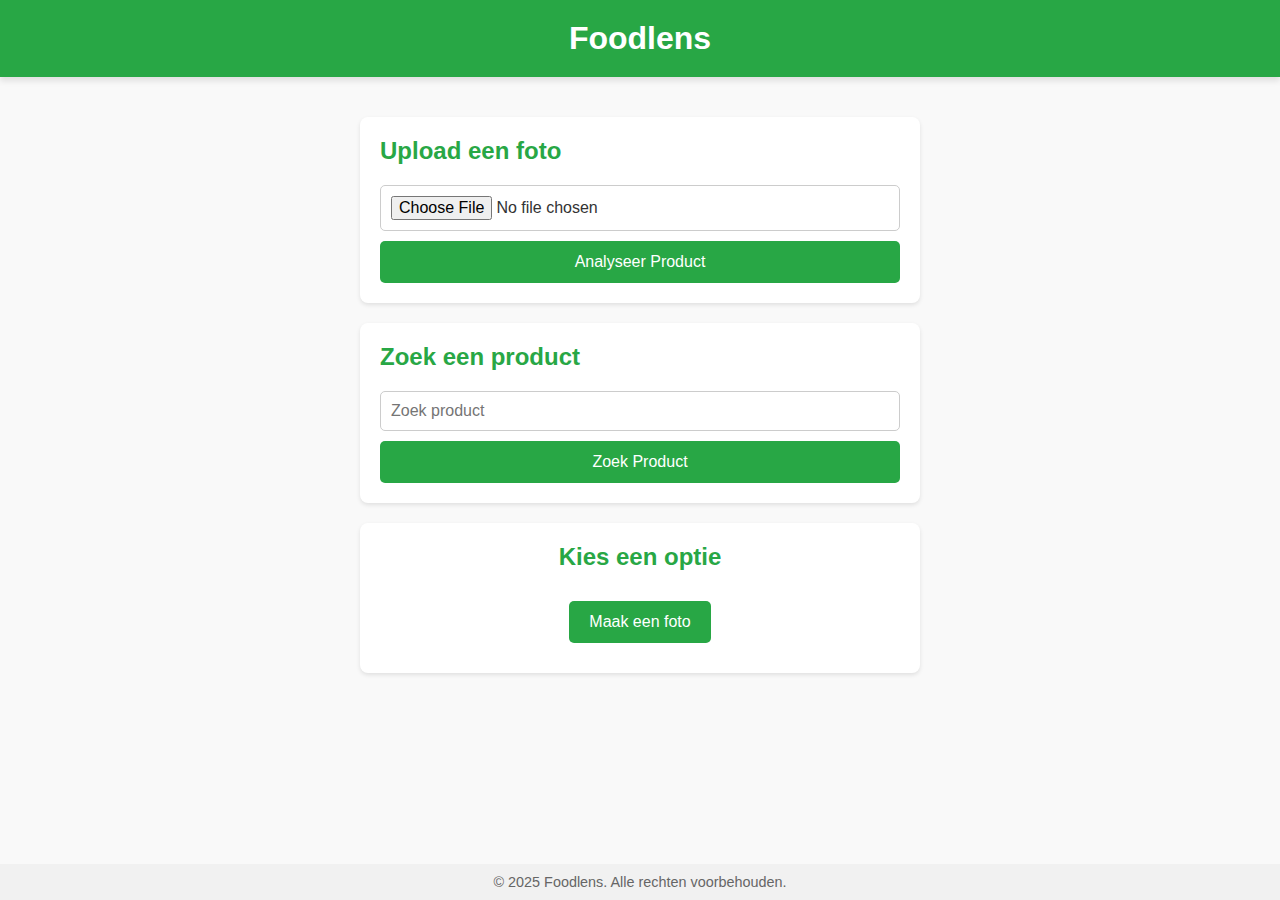
<file: templates/index.html>
<!DOCTYPE html>
<html lang="nl">
<head>
    <meta charset="UTF-8">
    <meta name="viewport" content="width=device-width, initial-scale=1.0">
    <title>Voedingsproduct Scanner</title>
    <style>
        body {
            font-family: Arial, sans-serif;
            background-color: #f9f9f9;
            color: #333;
            margin: 0;
            padding: 0;
            display: flex;
            flex-direction: column;
            align-items: center;
            min-height: 100vh;
        }

        header {
            background-color: #28a745;
            color: white;
            padding: 20px 0;
            width: 100%;
            text-align: center;
            box-shadow: 0 4px 6px rgba(0, 0, 0, 0.1);
        }

        header h1 {
            margin: 0;
            font-size: 2em;
        }

        main {
            max-width: 600px;
            width: 100%;
            padding: 20px;
            box-sizing: border-box;
        }

        .section {
            background: white;
            margin: 20px 0;
            padding: 20px;
            border-radius: 8px;
            box-shadow: 0 2px 4px rgba(0, 0, 0, 0.1);
        }

        .section h2 {
            margin-top: 0;
            font-size: 1.5em;
            color: #28a745;
        }

        .section form {
            display: flex;
            flex-direction: column;
            gap: 10px;
        }

        .section form input[type="file"],
        .section form input[type="text"] {
            padding: 10px;
            border: 1px solid #ccc;
            border-radius: 5px;
            font-size: 1em;
        }

        button {
            padding: 12px 20px;
            background-color: #28a745;
            color: white;
            border: none;
            border-radius: 5px;
            cursor: pointer;
            font-size: 1em;
            transition: background-color 0.3s;
        }

        button:hover {
            background-color: #218838;
        }

        .main-menu {
            text-align: center;
        }

        .main-menu button {
            margin: 10px 5px;
        }

        .camera-section {
            display: none;
            text-align: center;
        }

        .camera-section video {
            border: 2px solid #ccc;
            border-radius: 8px;
            margin-bottom: 10px;
        }

        .camera-controls button {
            margin: 5px;
        }

        footer {
            margin-top: auto;
            background-color: #f1f1f1;
            padding: 10px 0;
            width: 100%;
            text-align: center;
            font-size: 0.9em;
            color: #666;
        }
    </style>
</head>
<body>
    <header>
        <h1>Foodlens</h1>
    </header>

    <main>
        <div class="section upload-form">
            <h2>Upload een foto</h2>
            <form action="/analyze" method="post" enctype="multipart/form-data">
                <input type="file" name="image" accept="image/*" capture="environment" required>
                <button type="submit">Analyseer Product</button>
            </form>
        </div>

        <div class="section manual-input">
            <h2>Zoek een product</h2>
            <form action="/search_barcode" method="post">
                <input type="text" name="barcode" placeholder="Zoek product" required>
                <button type="submit">Zoek Product</button>
            </form>
        </div>

        <div class="main-menu section">
            <h2>Kies een optie</h2>
            <button id="show-camera-btn">Maak een foto</button>
        </div>

        <div class="camera-section section">
            <h2>Maak een foto van een product</h2>
            <video id="video" width="400" height="300" autoplay></video>
            <div class="camera-controls">
                <button id="capture">Foto maken</button>
                <button id="cancel-camera">Annuleren</button>
            </div>
            <canvas id="canvas" width="400" height="300" style="display:none;"></canvas>
        </div>
    </main>

    <footer>
        &copy; 2025 Foodlens. Alle rechten voorbehouden.
    </footer>

    <script>
        const mainMenu = document.querySelector('.main-menu');
        const cameraSection = document.querySelector('.camera-section');
        const video = document.getElementById('video');
        const canvas = document.getElementById('canvas');
        const captureButton = document.getElementById('capture');
        const showCameraBtn = document.getElementById('show-camera-btn');
        const cancelCameraBtn = document.getElementById('cancel-camera');
        let stream = null;

        showCameraBtn.addEventListener('click', () => {
            mainMenu.style.display = 'none';
            cameraSection.style.display = 'block';

            navigator.mediaDevices.getUserMedia({ video: true })
                .then(videoStream => {
                    stream = videoStream;
                    video.srcObject = stream;
                })
                .catch(err => {
                    console.error("Camera error:", err);
                    alert("Kon camera niet activeren");
                    cancelCamera();
                });
        });

        function cancelCamera() {
            if (stream) {
                stream.getTracks().forEach(track => track.stop());
                stream = null;
            }
            video.srcObject = null;
            cameraSection.style.display = 'none';
            mainMenu.style.display = 'block';
        }

        cancelCameraBtn.addEventListener('click', cancelCamera);

        captureButton.addEventListener('click', () => {
            canvas.getContext('2d').drawImage(video, 0, 0, canvas.width, canvas.height);
            canvas.toBlob(blob => {
                const formData = new FormData();
                formData.append('image', blob, 'capture.jpg');
                cancelCamera();

                fetch('/analyze', {
                    method: 'POST',
                    body: formData
                })
                .then(response => response.text())
                .then(html => {
                    document.body.innerHTML = html;
                })
                .catch(error => {
                    console.error('Error:', error);
                    alert('Er is een fout opgetreden bij het analyseren van de foto');
                });
            }, 'image/jpeg');
        });
    </script>
</body>
</html>
</file>
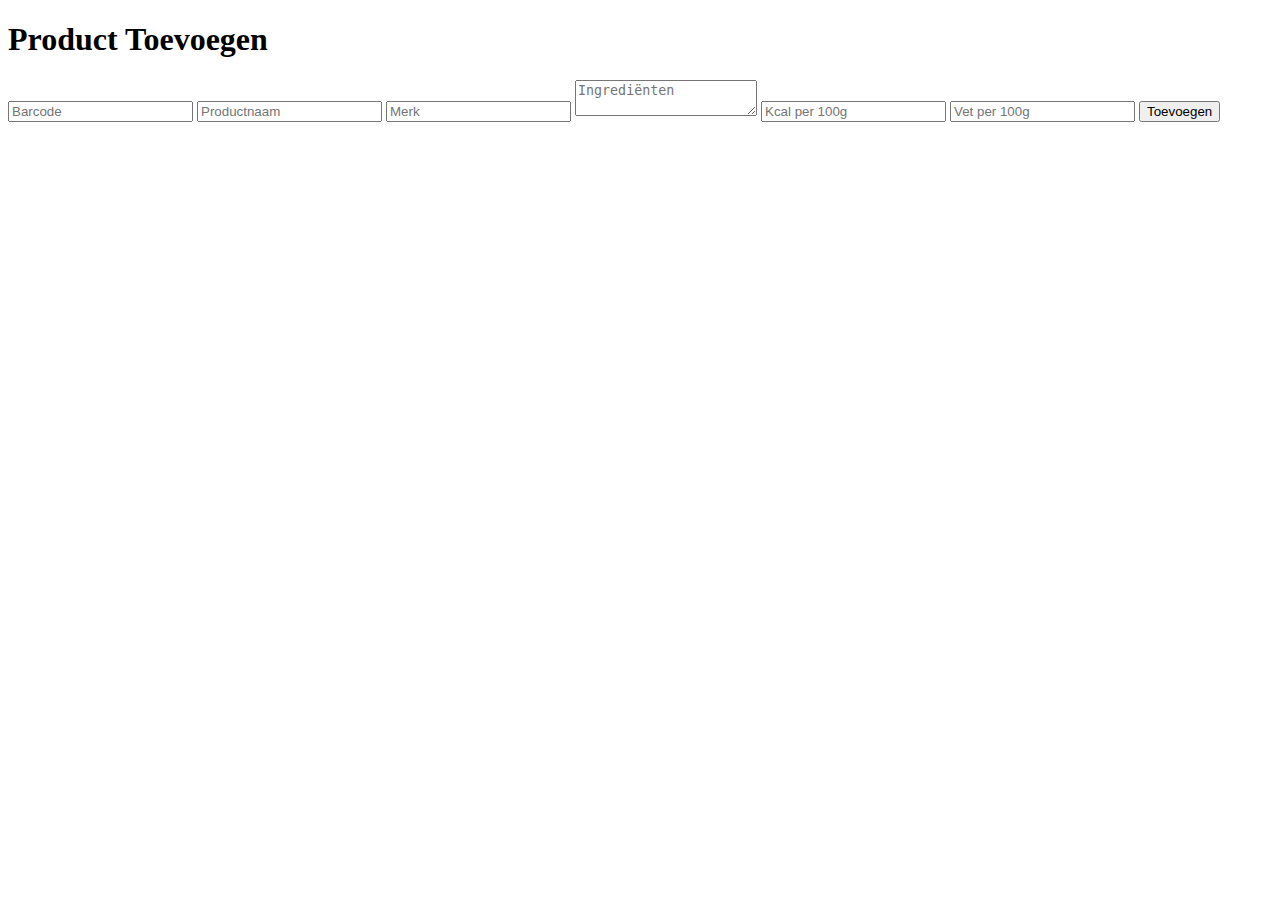
<file: templates/add_product.html>
<!DOCTYPE html>
<html>
<head>
    <title>Product Toevoegen</title>
    <style>
        /* ... styling ... */
    </style>
</head>
<body>
    <h1>Product Toevoegen</h1>
    <form action="/add_product" method="post">
        <input type="text" name="barcode" placeholder="Barcode" required>
        <input type="text" name="name" placeholder="Productnaam" required>
        <input type="text" name="brand" placeholder="Merk">
        <textarea name="ingredients" placeholder="Ingrediënten"></textarea>
        <input type="number" name="energy_kcal" placeholder="Kcal per 100g">
        <input type="number" step="0.1" name="fat_100g" placeholder="Vet per 100g">
        <!-- ... meer velden ... -->
        <button type="submit">Toevoegen</button>
    </form>
</body>
</html>
</file>
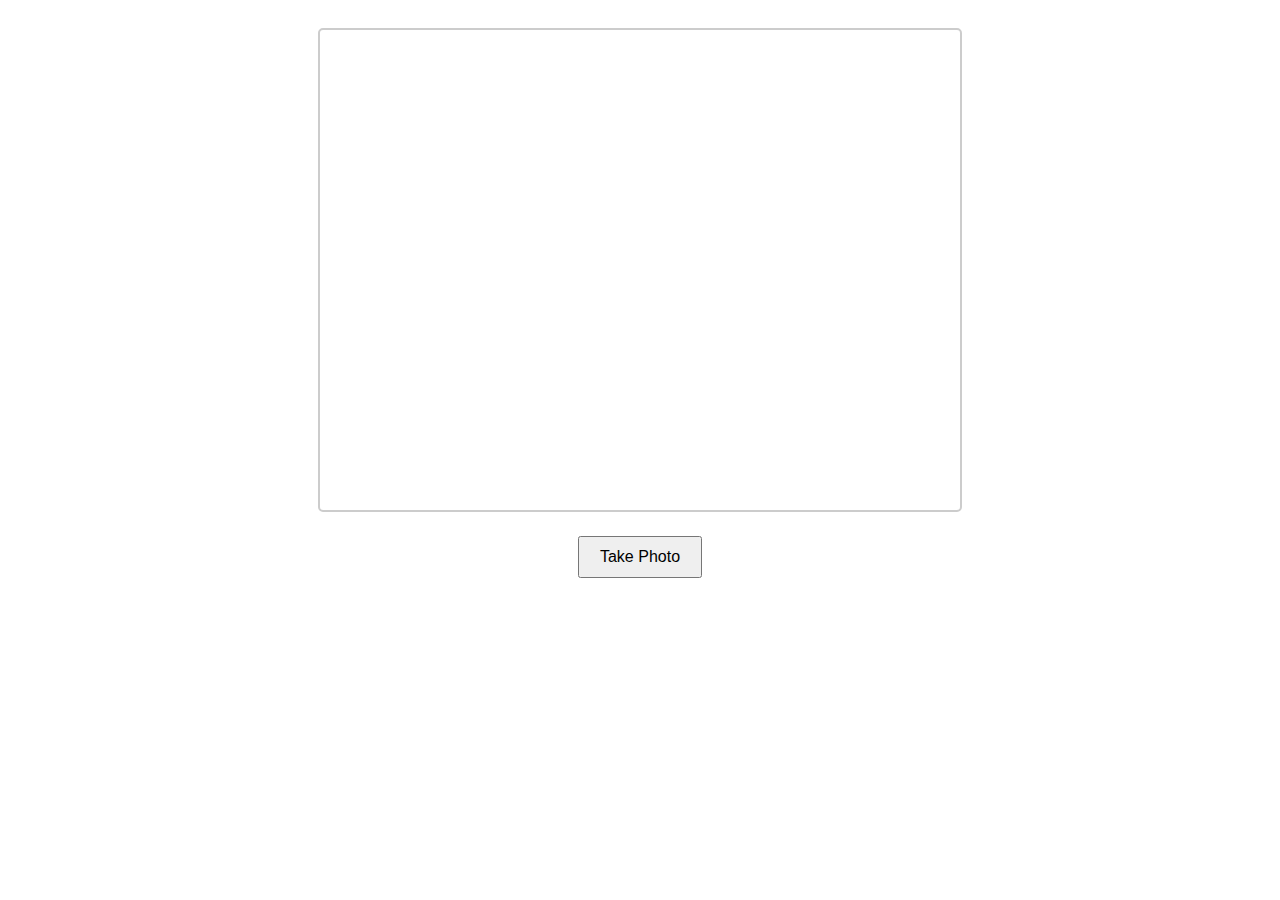
<file: templates/camera.html>
<!DOCTYPE html>
<html>
<head>
    <title>Camera</title>
    <style>
        .camera-container {
            text-align: center;
            padding: 20px;
        }
        #snap {
            margin: 20px;
            padding: 10px 20px;
            font-size: 16px;
            cursor: pointer;
        }
        #video {
            border: 2px solid #ccc;
            border-radius: 5px;
        }
    </style>
</head>
<body>
    <div class="camera-container">
        <video id="video" width="640" height="480" autoplay></video>
        <br>
        <button id="snap">Take Photo</button>
        <canvas id="canvas" width="640" height="480" style="display:none;"></canvas>
    </div>

    <script>
        const video = document.getElementById('video');
        const canvas = document.getElementById('canvas');
        const snap = document.getElementById('snap');
        const constraints = { video: true };

        async function startCamera() {
            try {
                const stream = await navigator.mediaDevices.getUserMedia(constraints);
                video.srcObject = stream;
            } catch (err) {
                console.error("Error accessing camera:", err);
                alert("Could not access camera. Please make sure you've granted camera permissions.");
            }
        }

        snap.addEventListener('click', function() {
            const context = canvas.getContext('2d');
            context.drawImage(video, 0, 0, 640, 480);
            
            const imageData = canvas.toDataURL('image/jpeg');
            
            fetch('/upload-photo', {
                method: 'POST',
                headers: {
                    'Content-Type': 'application/x-www-form-urlencoded',
                },
                body: 'imageData=' + encodeURIComponent(imageData)
            })
            .then(response => response.text())
            .then(html => {
                document.body.innerHTML = html;
            })
            .catch(error => {
                console.error('Error:', error);
                alert('Error uploading photo. Please try again.');
            });
        });

        startCamera();
    </script>
</body>
</html>
</file>
